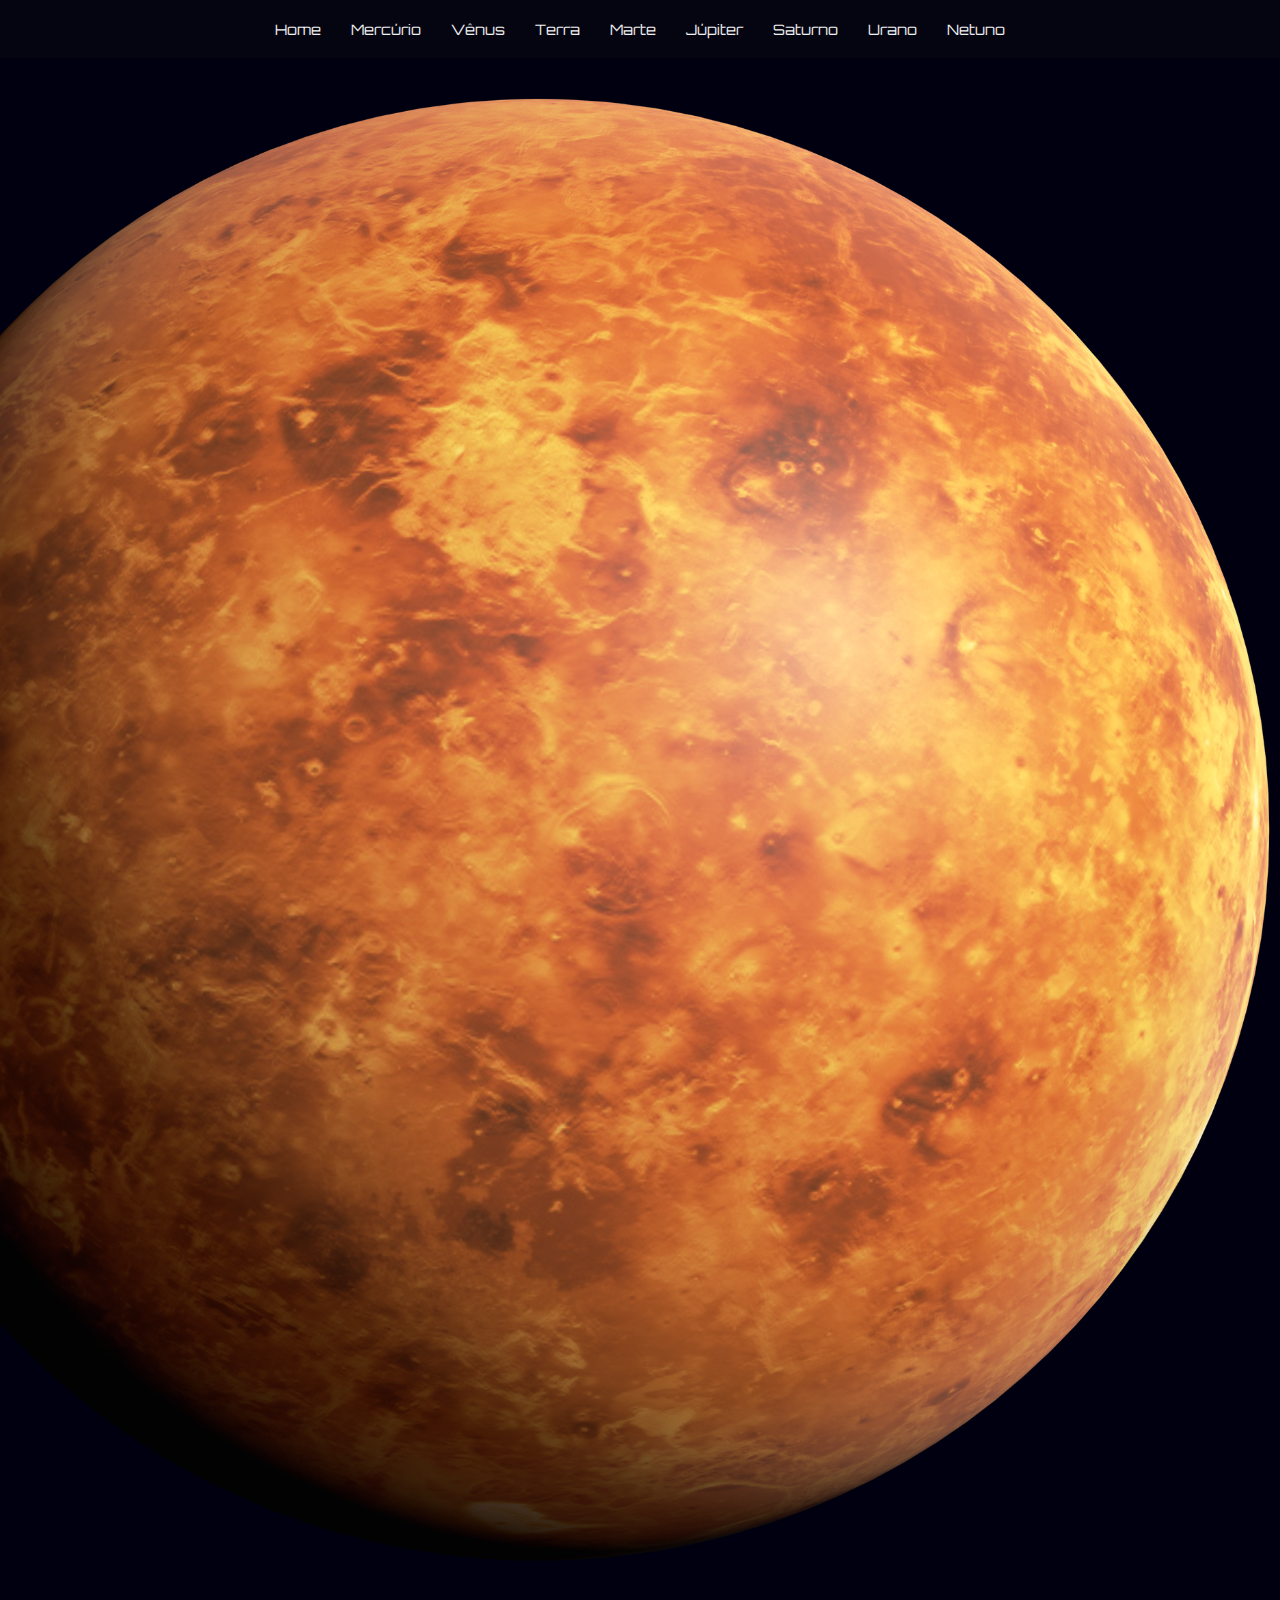
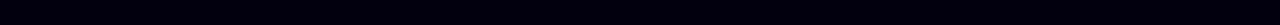
<file: paginas/venus.html>
<!DOCTYPE html>
<html lang="pt-BR">
<head>
    <meta charset="UTF-8">
    <meta name="viewport" content="width=device-width, initial-scale=1.0">
    <title>Planeta Vênus - Sistema Solar</title>
    <link rel="stylesheet" href="../css/style.css">
    <link rel="preconnect" href="https://fonts.googleapis.com">
    <link rel="preconnect" href="https://fonts.gstatic.com" crossorigin>
    <link href="https://fonts.googleapis.com/css2?family=Orbitron:wght@400;700&display=swap" rel="stylesheet">
</head>
<body>
    <nav>
        <a href="../index.html">Home</a>
        <a href="mercurio.html">Mercúrio</a>
        <a href="venus.html" class="active">Vênus</a>
        <a href="terra.html">Terra</a>
        <a href="marte.html">Marte</a>
        <a href="jupiter.html">Júpiter</a>
        <a href="saturno.html">Saturno</a>
        <a href="urano.html">Urano</a>
        <a href="netuno.html">Netuno</a>
    </nav>

    <main class="pagina-planeta">
        <div class="planet-visual">
            <img src="../image/venus.png" alt="Planeta Vênus Girando" class="planet-rotator">
        </div>
        
        <div class="container-info">
            <h1>Planeta Vênus</h1>

            <div class="info-secao">
                <h2>Visão Geral</h2>
                <p>Vênus é o segundo planeta a partir do Sol e o mais quente do Sistema Solar, com temperaturas que podem derreter chumbo. Sua atmosfera densa e tóxica, composta principalmente de dióxido de carbono, cria um efeito estufa descontrolado. É frequentemente chamado de "gêmeo" da Terra por seu tamanho e composição similares.</p>
            </div>
            
            <div class="info-secao dados-curiosidades">
                <div class="curiosidades">
                    <h2>Curiosidades</h2>
                    <ul>
                        <li>Gira na direção oposta à maioria dos outros planetas (rotação retrógrada).</li>
                        <li>Um dia em Vênus é mais longo do que um ano em Vênus.</li>
                        <li>A pressão atmosférica em sua superfície é 92 vezes maior que a da Terra.</li>
                    </ul>
                </div>
                <div class="tabela-dados">
                    <h2>Dados Técnicos</h2>
                    <table>
                        <tr><th>Característica</th><th>Valor</th></tr>
                        <tr><td>Diâmetro Equatorial</td><td>12.104 km</td></tr>
                        <tr><td>Distância do Sol</td><td>~ 108.2 milhões km</td></tr>
                        <tr><td>Duração do Dia</td><td>243 dias terrestres</td></tr>
                        <tr><td>Duração do Ano</td><td>225 dias terrestres</td></tr>
                        <tr><td>Satélites Naturais</td><td>0</td></tr>
                    </table>
                </div>
            </div>
        </div>
    </main>
</body>
</html>
</file>
<file: css/style.css>
/* --- ESTILOS GERAIS E RESET --- */
* {
    margin: 0;
    padding: 0;
    box-sizing: border-box;
}

body {
    font-family: 'Arial', sans-serif;
    background-color: #000010;
    background-image: url('https://www.transparenttextures.com/patterns/stardust.png');
    color: #f0f0f0;
    display: flex;
    flex-direction: column;
    min-height: 100vh;
    overflow-x: hidden; /* Evita a barra de rolagem horizontal */
}

h1, h2 {
    font-family: 'Orbitron', sans-serif;
    color: #ffa500;
    text-shadow: 0 0 5px #ffa500;
}

header, footer {
    text-align: center;
    padding: 20px;
    background-color: rgba(0, 0, 0, 0.3);
}

main {
    flex-grow: 1;
    display: flex;
    justify-content: center;
    align-items: center;
}

/* --- PÁGINA PRINCIPAL: SISTEMA SOLAR ANIMADO --- */

.sistema-solar {
    position: relative;
    width: 80vmin; /* Usa a menor dimensão da tela para ser responsivo */
    height: 80vmin;
    display: flex;
    justify-content: center;
    align-items: center;
}

.sol {
    width: 12vmin;
    height: 12vmin;
    background-color: #ffcc00;
    border-radius: 50%;
    box-shadow: 0 0 60px #ff6600, 0 0 90px #ffcc00;
    position: absolute;
    z-index: 10;
}

.orbita {
    position: absolute;
    border: 1px solid rgba(255, 255, 255, 0.2);
    border-radius: 50%;
    animation: girar linear infinite;
}

.planeta {
    position: absolute;
    top: 50%;
    left: -1.5vmin; /* Metade do tamanho do planeta para centralizar na órbita */
    width: 3vmin;
    height: 3vmin;
    background-color: #ccc;
    border-radius: 50%;
    transform: translateY(-50%);
    transition: transform 0.3s ease;
}

.planeta:hover {
    transform: translateY(-50%) scale(1.8);
    box-shadow: 0 0 20px #fff;
}


.mercurio-orbita { width: 18vmin; height: 18vmin; max-width: 144px; max-height: 144px; animation-duration: 8.8s; z-index: 8; }
.planeta.mercurio { 
    width: 2vmin; height: 2vmin; max-width: 16px; max-height: 16px; left: -1vmin;
    background-image: url('image/mercurio.jpg');  /* <-- ATUALIZADO */
    background-size: cover;
}

.venus-orbita { width: 26vmin; height: 26vmin; max-width: 208px; max-height: 208px; animation-duration: 22.5s; z-index: 7; }
.planeta.venus { 
    width: 2.5vmin; height: 2.5vmin; max-width: 20px; max-height: 20px; left: -1.25vmin;
    background-image: url('image/venus.jpg');  /* <-- ATUALIZADO */
    background-size: cover;
}

.terra-orbita { width: 36vmin; height: 36vmin; max-width: 288px; max-height: 288px; animation-duration: 36.5s; z-index: 6; }
.planeta.terra { 
    width: 2.7vmin; height: 2.7vmin; max-width: 22px; max-height: 22px; left: -1.35vmin;
    background-image: url('image/terra.jpg');  /* <-- ATUALIZADO */
    background-size: cover;
}

.marte-orbita { width: 48vmin; height: 48vmin; max-width: 384px; max-height: 384px; animation-duration: 68.7s; z-index: 5; }
.planeta.marte { 
    width: 2.2vmin; height: 2.2vmin; max-width: 18px; max-height: 18px; left: -1.1vmin;
    background-image: url('image/marte.jpg');  /* <-- ATUALIZADO */
    background-size: cover;
}

.jupiter-orbita { width: 62vmin; height: 62vmin; max-width: 496px; max-height: 496px; animation-duration: 120s; z-index: 4; }
.planeta.jupiter { 
    width: 5vmin; height: 5vmin; max-width: 40px; max-height: 40px; left: -2.5vmin;
    background-image: url('image/jupiter.jpg');  /* <-- ATUALIZADO */
    background-size: cover;
}

.saturno-orbita { width: 75vmin; height: 75vmin; max-width: 600px; max-height: 600px; animation-duration: 290s; z-index: 3; }
.planeta.saturno { 
    width: 4.5vmin; height: 4.5vmin; max-width: 36px; max-height: 36px; left: -2.25vmin;
    background-image: url('image/saturno.jpg');  /* <-- ATUALIZADO */
    background-size: cover;
}

.urano-orbita { width: 86vmin; height: 86vmin; max-width: 688px; max-height: 688px; animation-duration: 420s; z-index: 2; }
.planeta.urano { 
    width: 3.5vmin; height: 3.5vmin; max-width: 28px; max-height: 28px; left: -1.75vmin;
    background-image: url('image/urano.jpg');  /* <-- ATUALIZADO */
    background-size: cover;
}

.netuno-orbita { width: 96vmin; height: 96vmin; max-width: 768px; max-height: 768px; animation-duration: 600s; z-index: 1; }
.planeta.netuno { 
    width: 3.4vmin; height: 3.4vmin; max-width: 27px; max-height: 27px; left: -1.7vmin;
    background-image: url('image/netuno.jpg');  /* <-- ATUALIZADO */
    background-size: cover;
}



@keyframes girar {
    from { transform: rotate(0deg); }
    to { transform: rotate(360deg); }
}

/* --- PÁGINAS DE DETALHE DOS PLANETAS --- */

nav {
    display: flex;
    justify-content: center;
    flex-wrap: wrap;
    padding: 15px 0;
    background-color: rgba(10, 10, 20, 0.5);
}

nav a {
    color: #f0f0f0;
    text-decoration: none;
    margin: 5px 15px;
    font-family: 'Orbitron', sans-serif;
    font-size: 0.9em;
    transition: color 0.3s, text-shadow 0.3s;
}

nav a:hover {
    color: #ffa500;
    text-shadow: 0 0 5px #ffa500;
}

.container-planeta {
    max-width: 900px;
    margin: 20px auto;
    padding: 20px;
    background-color: rgba(20, 20, 30, 0.7);
    border-radius: 10px;
    border: 1px solid #ffa500;
}

.planeta-info {
    display: flex;
    align-items: center;
    gap: 30px;
    margin-bottom: 30px;
}

.planeta-info img {
    width: 200px;
    height: 200px;
    animation: rotacao-lenta 40s linear infinite;
}

.planeta-texto p {
    line-height: 1.6;
}

.dados {
    display: flex;
    gap: 30px;
    justify-content: space-between;
}

.curiosidades, .tabela-dados {
    flex: 1;
}

.curiosidades ul {
    list-style: none;
    padding-left: 0;
}

.curiosidades li {
    background-color: rgba(0, 0, 0, 0.2);
    margin-bottom: 10px;
    padding: 10px;
    border-left: 3px solid #ffa500;
}

table {
    width: 100%;
    border-collapse: collapse;
}

th, td {
    padding: 12px;
    border: 1px solid #444;
    text-align: left;
}

th {
    background-color: #ffa500;
    color: #000;
}

td {
    background-color: rgba(0, 0, 0, 0.2);
}

@keyframes rotacao-lenta {
    from { transform: rotate(0deg); }
    to { transform: rotate(360deg); }
}

/* --- RESPONSIVIDADE --- */
@media (max-width: 768px) {
    .planeta-info, .dados {
        flex-direction: column;
    }
    .planeta-info img {
        width: 150px;
        height: 150px;
    }
}
</file>
